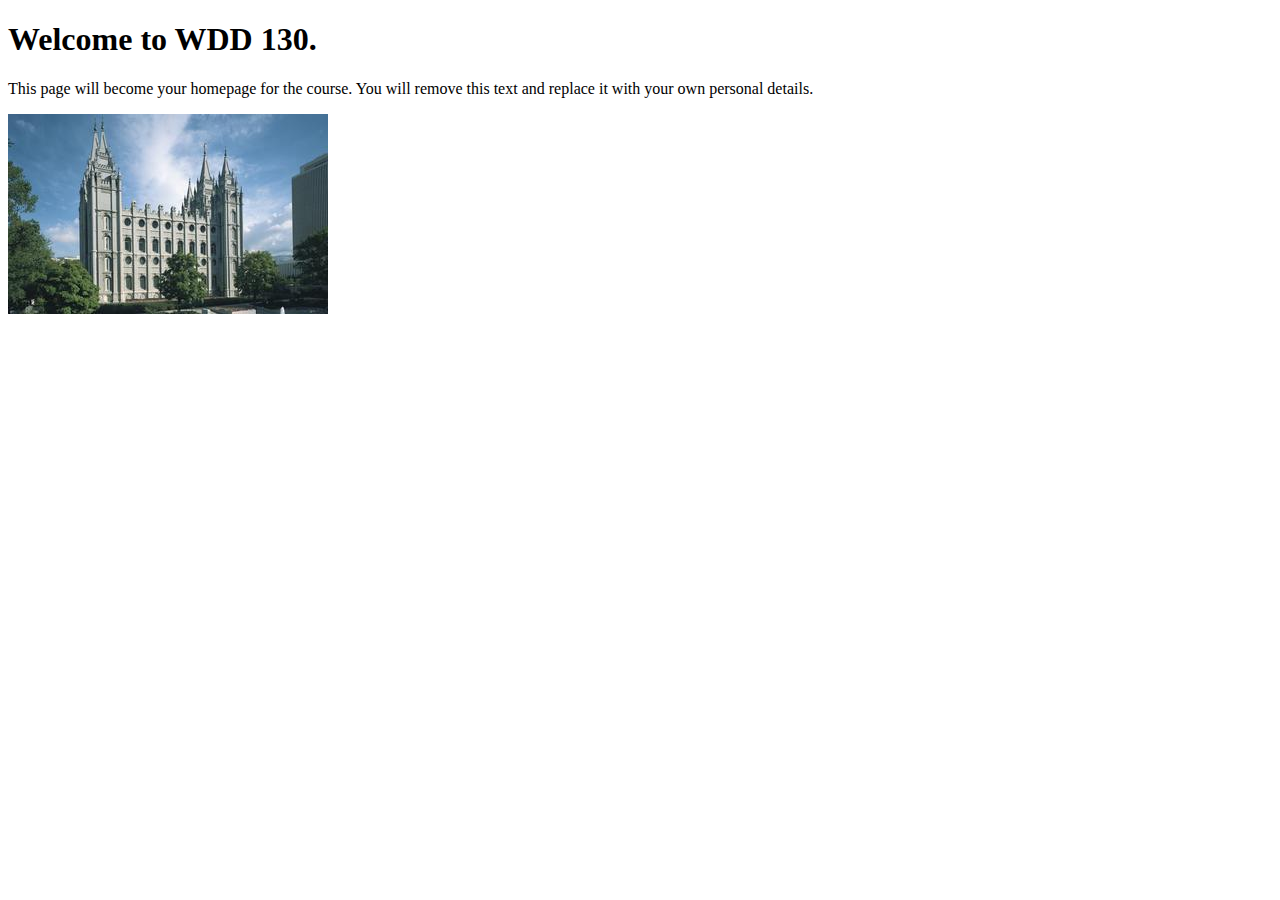
<file: index.html>
<!DOCTYPE html>
<html lang="en">
<head>
    <meta charset="UTF-8">
    <meta name="viewport" content="width=device-width, initial-scale=1.0">
    <title>WDD 130 | Personal Homepage</title>
</head>
<body>
    <h1>Welcome to WDD 130.</h1>
    <p>This page will become your homepage for the course. You will remove this text and replace it with your own personal details.</p>

    <img src="images/salt-lake-temple.jpg" alt="The Salt Lake Temple.">
</body>
</html>
</file>
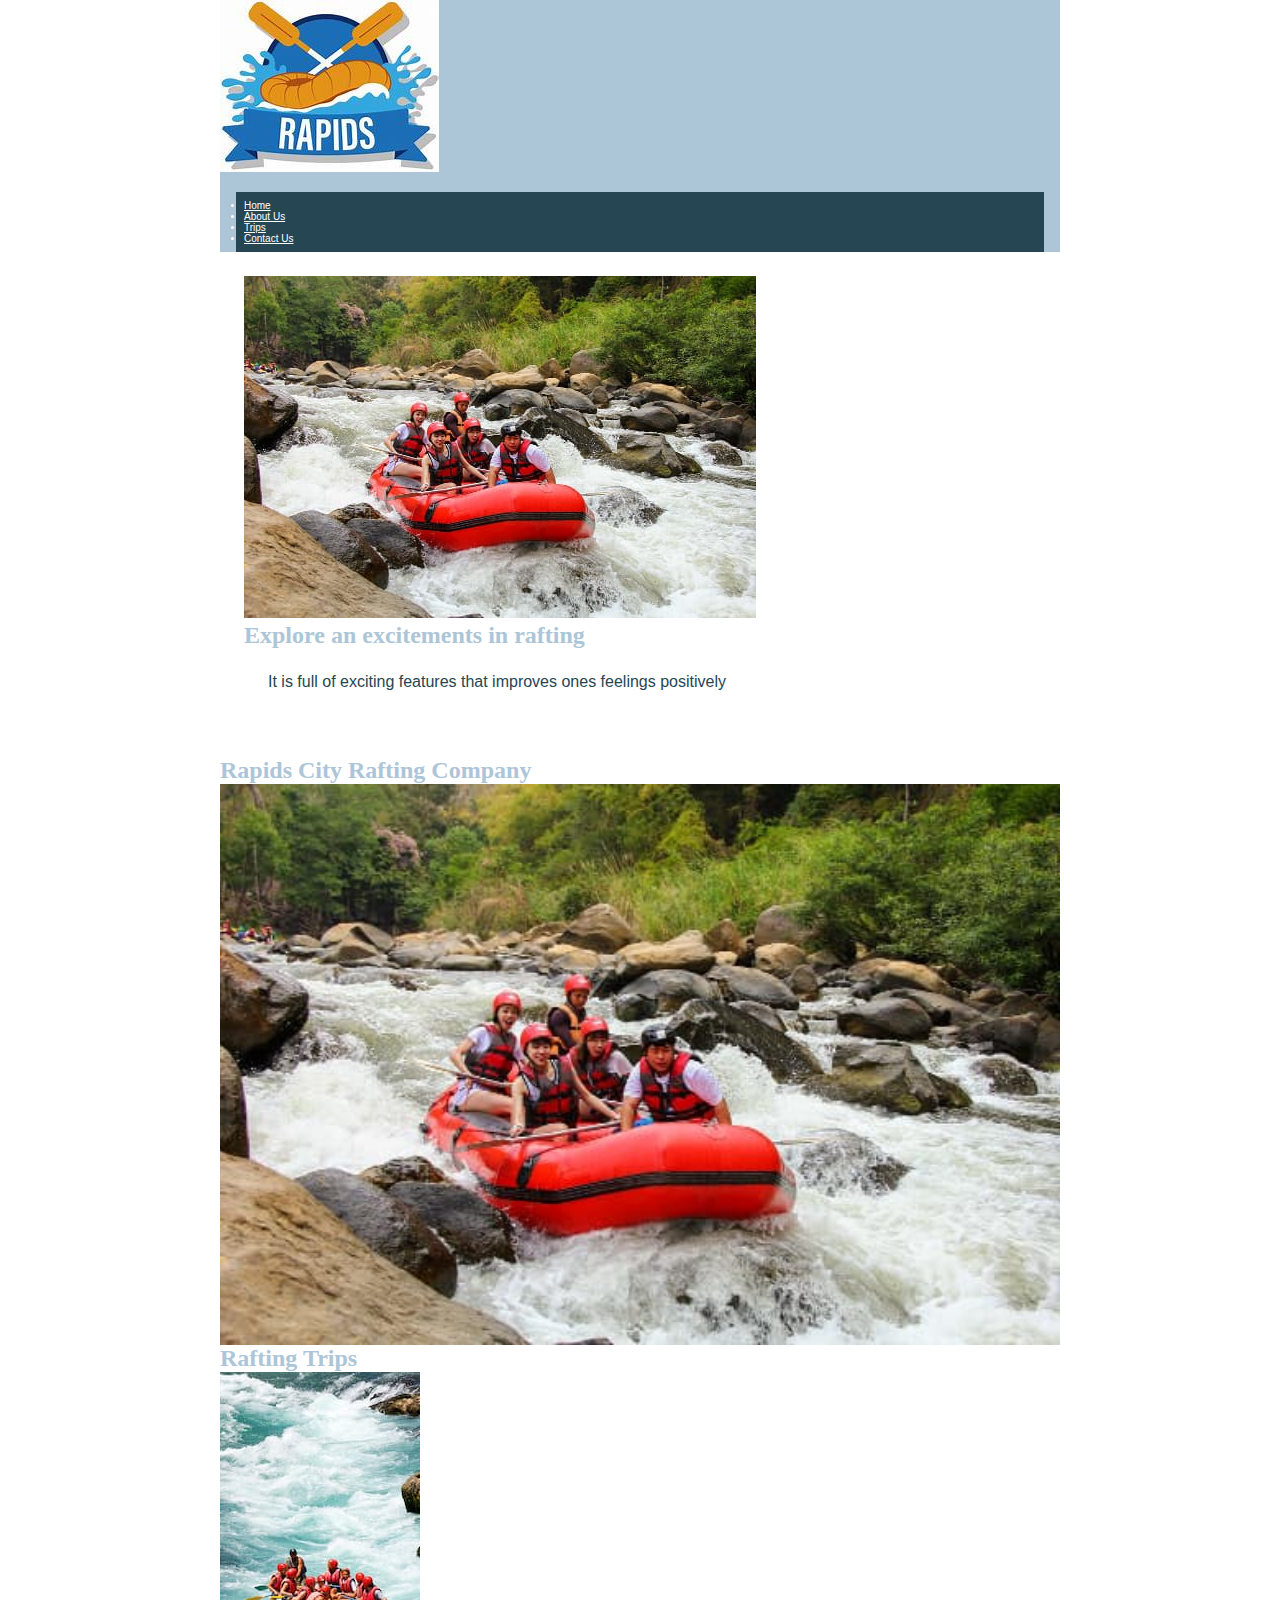
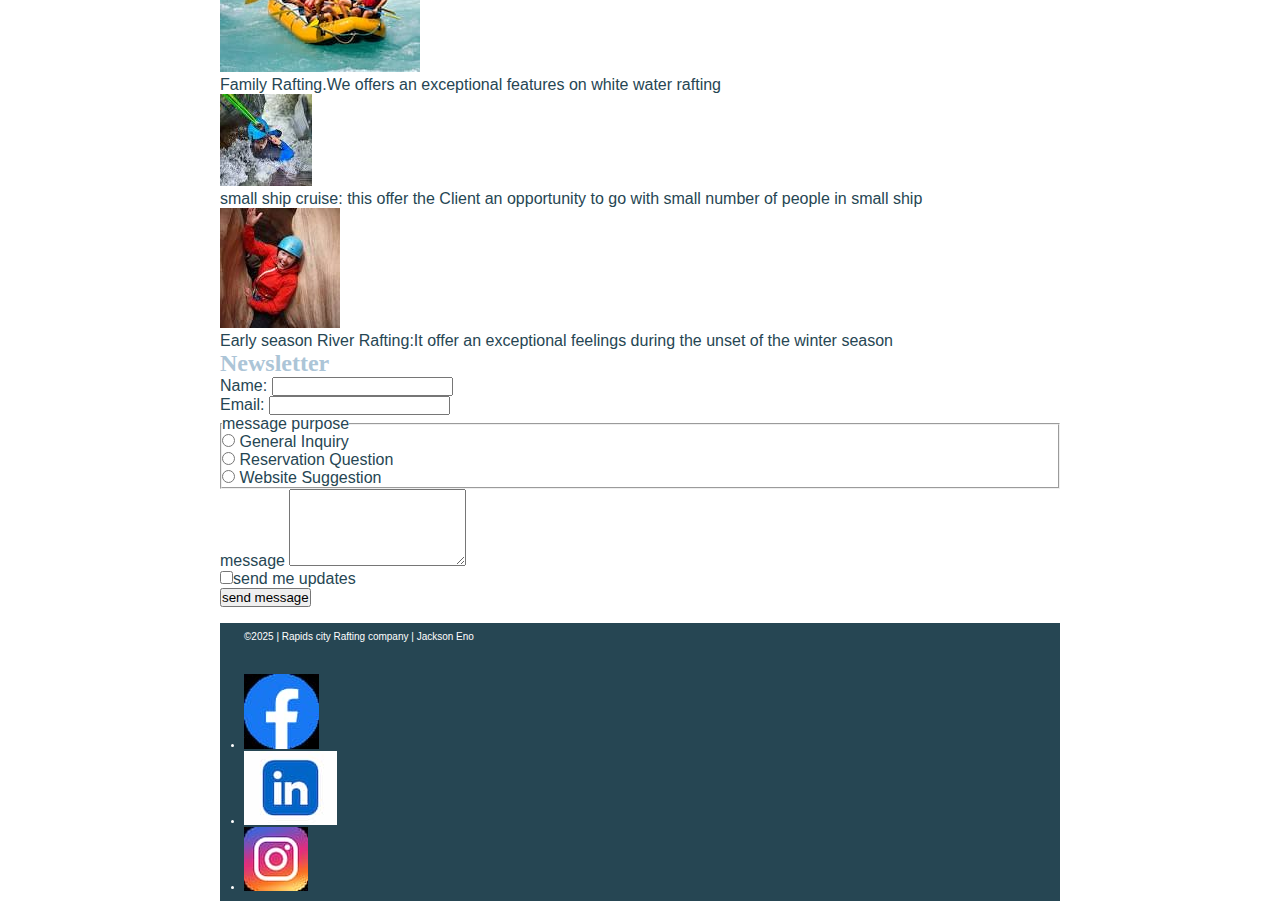
<file: wwr/index.html>
<!DOCTYPE html>
<html lang="en">

<head>
    <meta charset="UTF-8">
    <meta name="viewport" content="width=device-width, initial-scale=1.0">
    <meta name="description" content="Home page description, and is about rafting site mainly for recreation on white water with exciting features">
    <meta name="author" content="Jackson Eno">
    <title>Home page | WDD 130 </title>
    <link rel="stylesheet" href="styles/rafting.css">
</head>
    <body>
        <header class="main-header">
            <div class="header-logo"></div> 
                <img src="../wwr/images/logos.png" alt="company logo">
        
           <nav class="header-nav">
                <ul>
                    <li><a href="index.html">Home</a></li>
                    <li><a href="about.html">About Us</a></li>
                    <li><a href="trips.html">Trips</a></li>
                    <li><a href="contact.html">Contact Us</a></li>
                </ul>
            </nav>
    </header>
</head>
    <main>
        
        <section  class="cta-section">
            <img src="../wwr/images/water.png" alt="call icon">
            <h2>Explore an excitements in rafting</h2>
            <p>It is full of exciting features that improves ones feelings positively</p>
            <a href="trips.html" class="cta-button-white">Trips</a>
        </section>
    
        <div class="hero">
            <h2>Rapids City Rafting Company</h2>
            <img src="../wwr/images/water.png" alt="rafting icon">
        </div>
        
        <div class="home-container">
            <div class="trips-section">
                <h2>Rafting Trips</h2>
                <figure class="photo-main">
                    <img src="../wwr/images/white-water.png" alt="nice icon"> 
                    <figcaption>Family Rafting.We offers an exceptional features on white water  rafting </figcaption>
                </figure>

                <figure class="photo-main">
                    <img src="../wwr/images/half.png" alt="water-wave">
                    <figcaption>small ship cruise: this offer the Client an opportunity to go with small number of people in small ship</figcaption>
                </figure>
                    <figure class="photo-main">
                    <img src="../wwr/images/client.png" alt="water-wave">
                    <figcaption>Early season River Rafting:It offer an exceptional feelings during the unset of the winter season</figcaption>
                </figure>
            </div> 
            <div class="form-section">
                <h2>Newsletter</h2>
                <form action="#" method="post">
                    <div class="form-group">
                        <label for="name">Name:</label>
                        <input type="text" id="name" name="name">
                    </div>
                    <div class="form-group">
                        <label for="email">Email:</label>
                        <input type="email" id="email" name="name">
                    </div>
            
                
                    <fieldset>
                        <legend>message purpose</legend>
                        <div class="radio-section">
                            <input type="radio" id="general_inquiry" name="message-purpose" value="General-inquiry">
                            <label for="general_inquiry">General Inquiry</label>
                        </div>
                
        
                        <div class="radio-section">
                            <input type="radio" id="reservation_question" name="message-purpose" value="reservation-question">
                            <label for="reservation_question">Reservation Question</label>
                        </div>
        
                        <div class="radio-section">
                            <input type="radio" id="website_suggestion" name="message-purpose" value="website-suggestion">
                            <label for="website_suggestion">Website Suggestion</label>
                        </div>
                    </fieldset>
                        
                    <div> 
                        <label for="message">message</label>
                        <textarea id="message" name="message" rows="5" required></textarea>
                    </div>
                    <div class="checkbox">
                        <label><input type="checkbox" id="newsletter" name="newsletter">send me updates</label>
                    </div>
                    <div class="button">
                        <button type="submit">send message</button>
                    </div>
                </form>
            </div>   

        </div>
    </main>


        <footer class="main-footer">
            <p class="social-icons">©2025 | Rapids city Rafting company | Jackson Eno</p>
            <nav class="social-icons-nav">
                <ul>
                    <li><a href="https://facebook.com">
                        <img src="../wwr/images/facebook.png" alt="facebook">
                    </a></li>
                    <li><a href="https://linkedln.com">
                        <img src="../wwr/images/link.png" alt="link icon">
                    </a></li>
                    <li><a href="https://instagram.com">
                        <img src="../wwr/images/instagram.png" alt="instagram icon">
                    </a></li>
                </ul>
            </nav>
        </footer>
    </body>
</html>
</file>
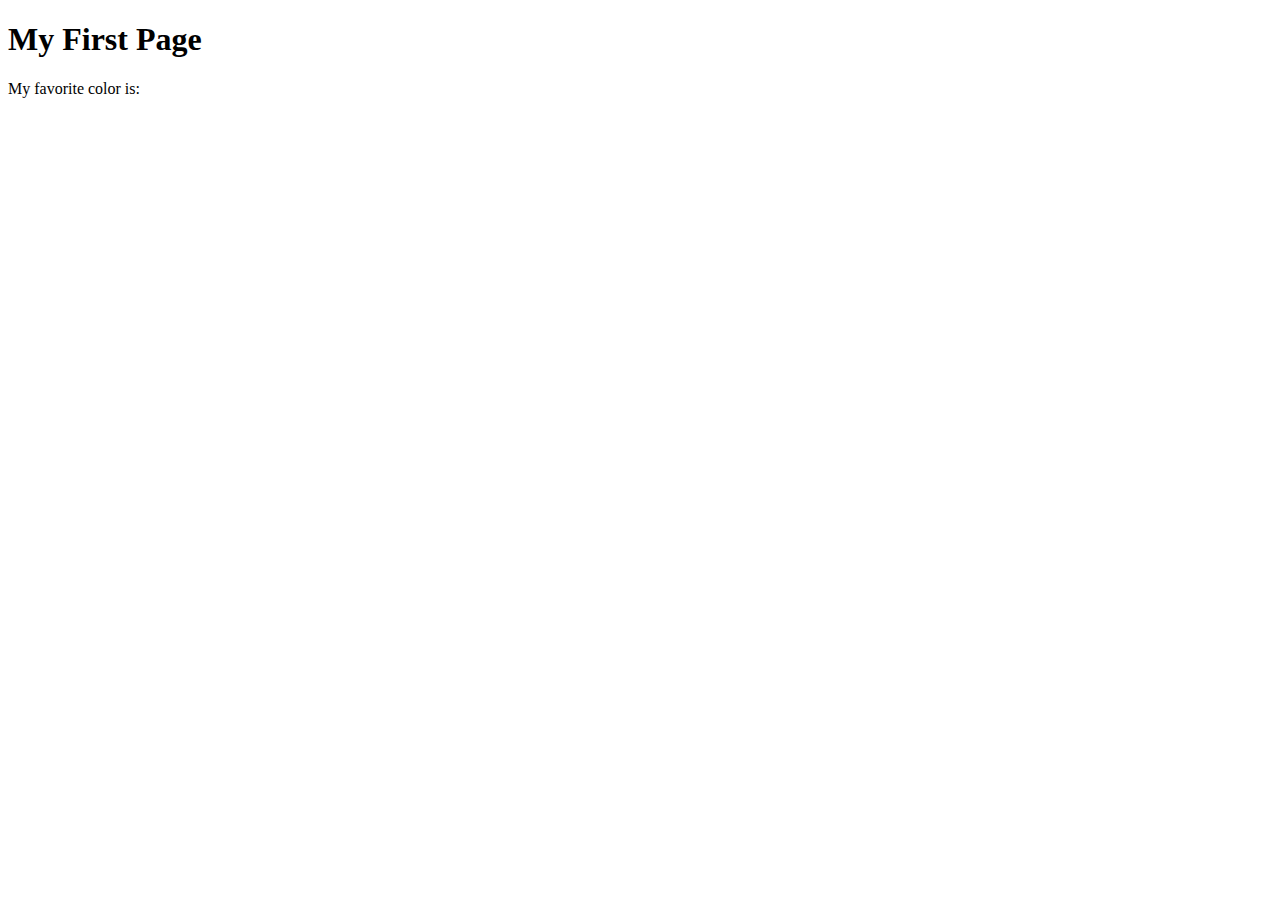
<file: week01/first-page.html>
<!DOCTYPE html>
<html lang="en">
<head>
    <meta charset="UTF-8">
    <meta name="viewport" content="width=device-width, initial-scale=1.0">
    <title>My First Page</title>
</head>
<body>
    <h1>My First Page</h1>
    <p>My favorite color is: </p>
</body>
</html>
</file>
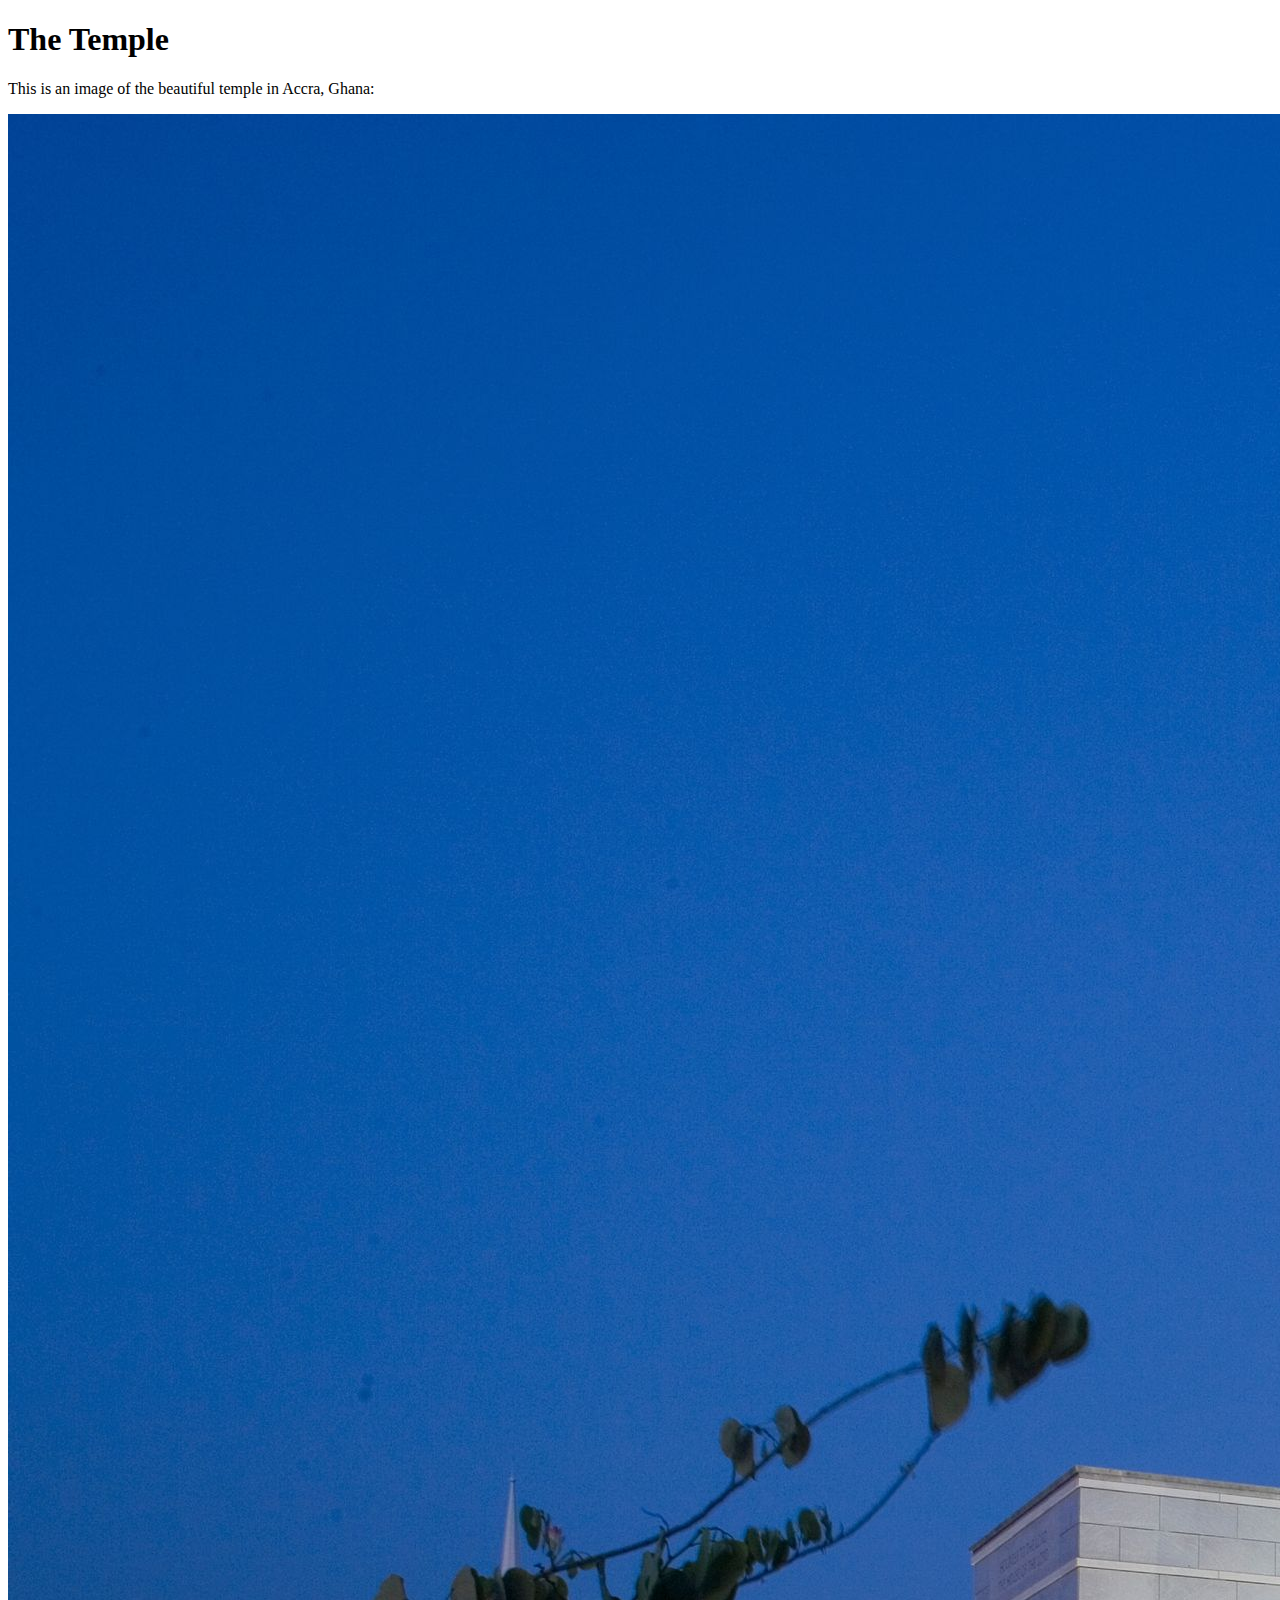
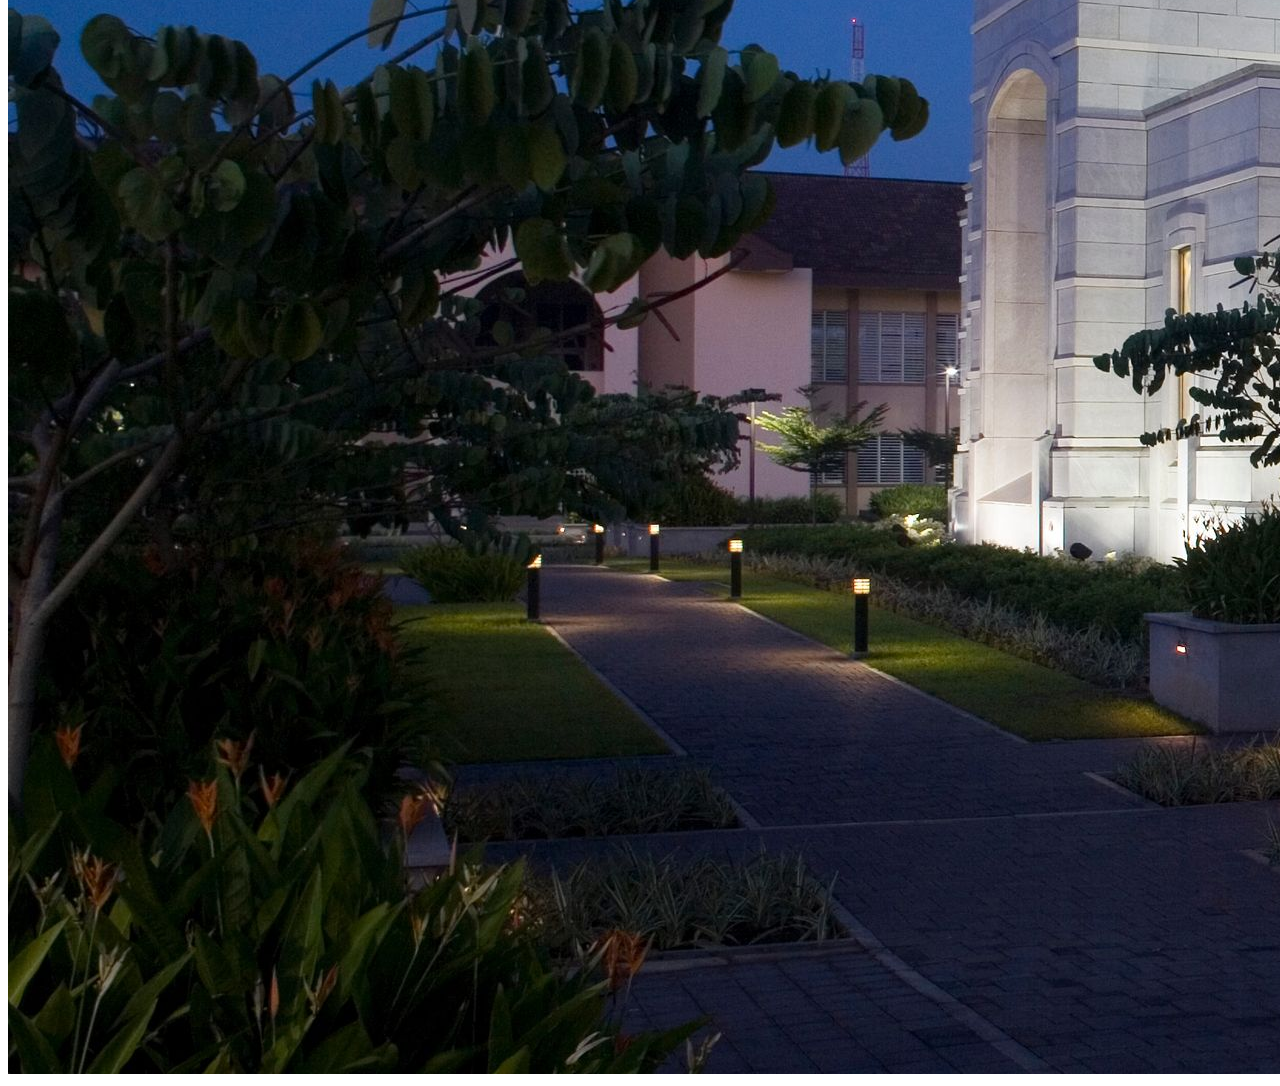
<file: week01/images.html>
<!DOCTYPE html>
<html lang="en">
<head>
    <meta charset="UTF-8">
    <meta name="viewport" content="width=device-width, initial-scale=1.0">
    <title>Temple Image</title>
</head>
<body>
    <h1>The Temple</h1>
    <p>This is an image of the beautiful temple in Accra, Ghana:</p>
    <img src="images/temple-large.jpeg" alt="The Accra Ghana Temple">
    
</body>
</html>
</file>
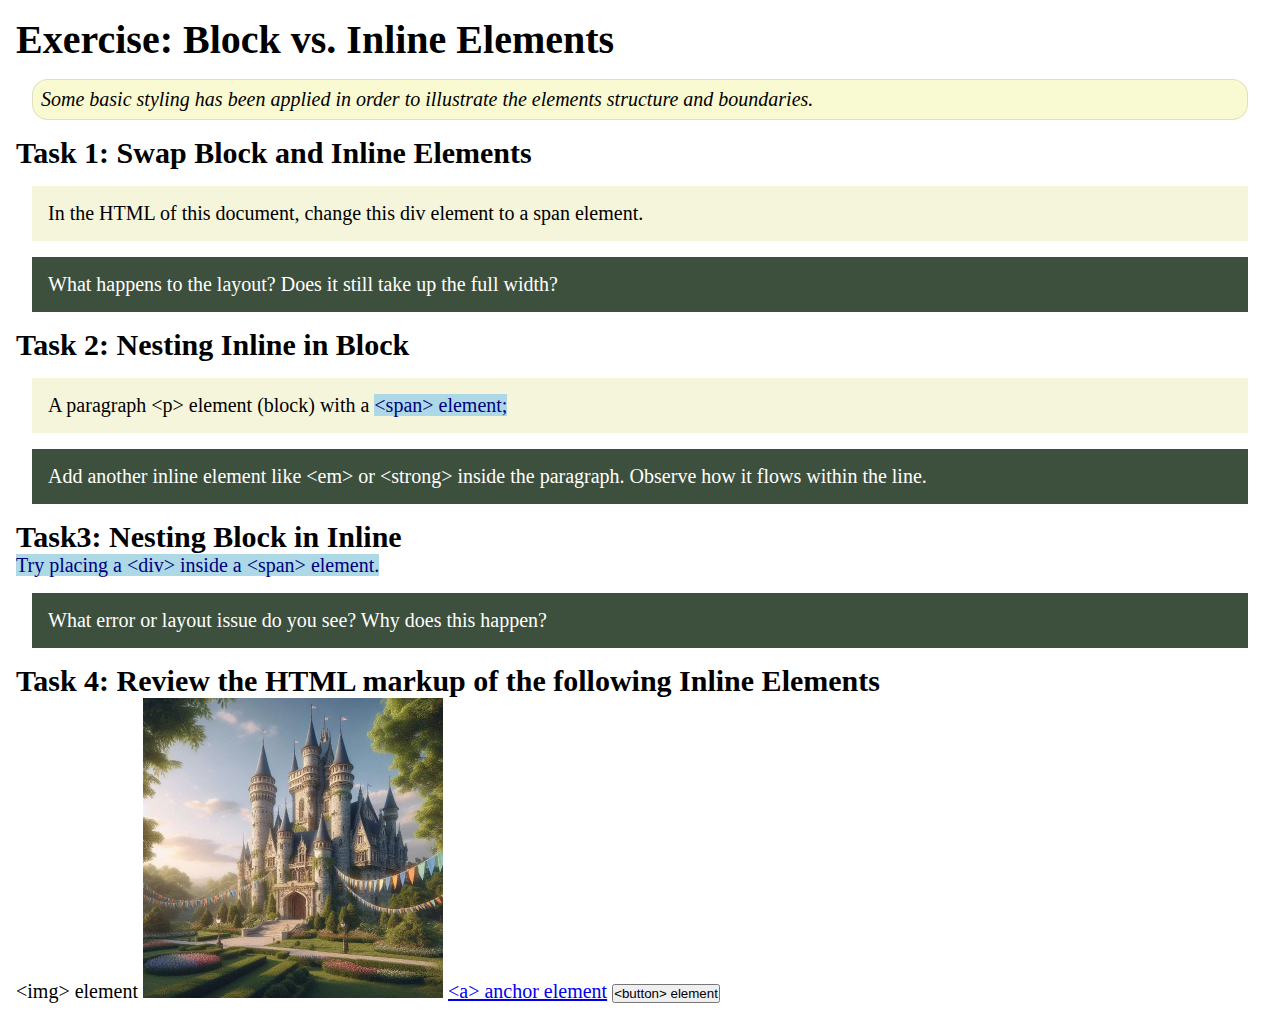
<file: week02/block-vs-inline.html>
<!DOCTYPE html>
<html lang="en">

<head>
    <meta charset="UTF-8">
    <meta name="viewport" content="width=device-width, initial-scale=1.0">
    <title>Exercise: Block vs. Inline Elements</title>
    <link rel="stylesheet" href="styles/block-vs-inline.css">
</head>

<body>
    <main>
        <h1>Exercise: Block vs. Inline Elements</h1>
        <p class="note">Some basic styling has been applied in order to illustrate the elements structure and
            boundaries.</p>

        <h2>Task 1: Swap Block and Inline Elements</h2>
        <div>In the HTML of this document, change this div element to a span element.</div>

        <p class="question">What happens to the layout? Does it still take up the full width?</p>

        <h2>Task 2: Nesting Inline in Block</h2>
        <p>A paragraph &lt;p&gt; element (block) with a <span>&lt;span&gt; element;</span></p>
        <p class="question">Add another inline element like &lt;em&gt; or &lt;strong&gt; inside the paragraph. Observe
            how it flows within the line.</p>

        <h2>Task3: Nesting Block in Inline</h2>
        <span>Try placing a &lt;div&gt; inside a &lt;span&gt; element.</span>
            <p class="question">What error or layout issue do you see? Why does this happen?</p>


            <h2>Task 4: Review the HTML markup of the following Inline Elements</h2>
        &lt;img&gt; element
        <img src="images/castle.webp" alt="placeholder image (images are inline)" width="300" height="300">
        <a href="https://churchofjesuschrist.org">&lt;a&gt; anchor element</a>
        <button type="button">&lt;button&gt; element</button>
    </main>
</body>

</html>
</file>
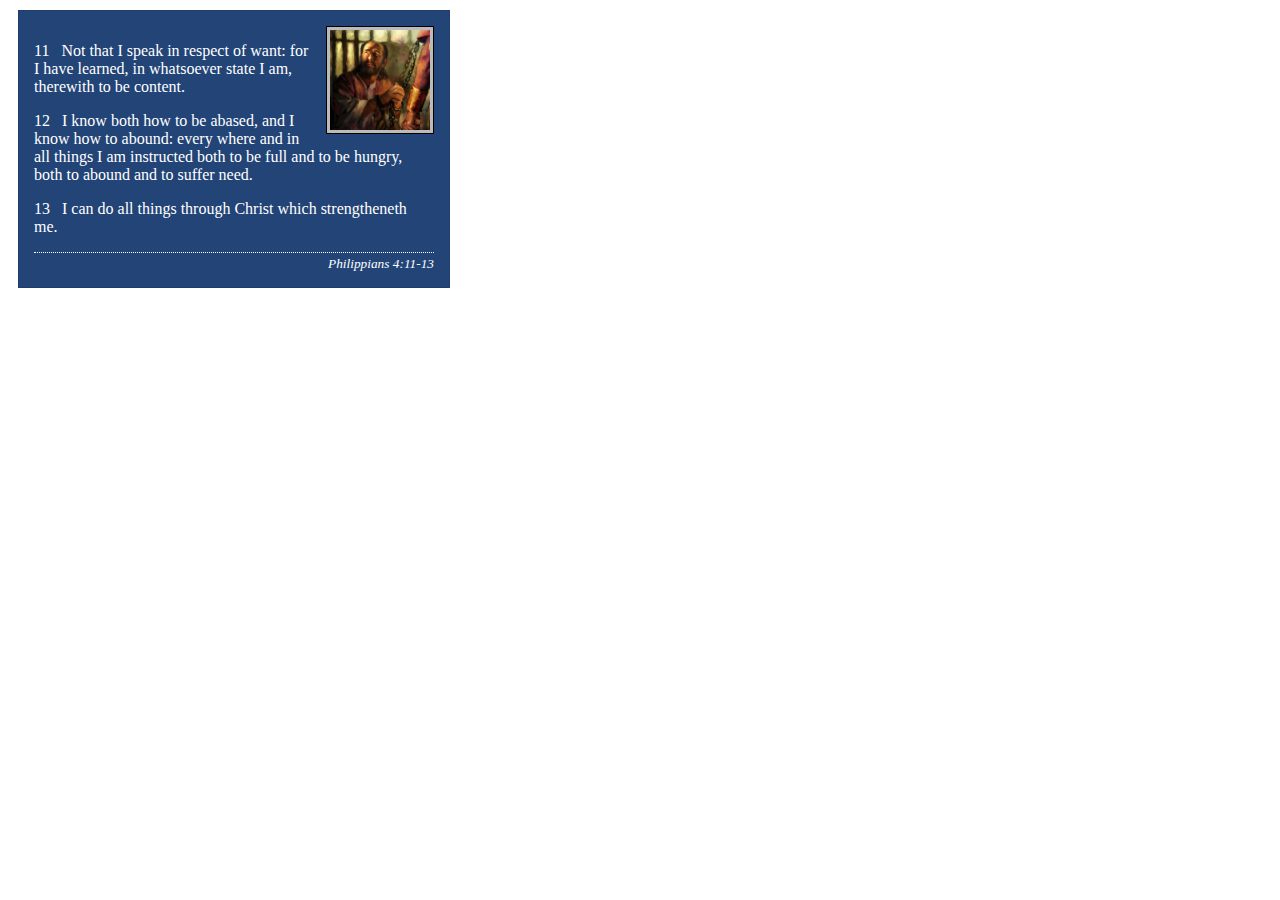
<file: week02/box-model-solution.html>
<!DOCTYPE html>
<html lang="en">
<head>
    <meta charset="UTF-8">
    <meta name="viewport" content="width=device-width, initial-scale=1.0">
    <title>Box Model Activity</title>
    <link rel="stylesheet" href="styles/box-model-solution.css">
</head>
<body>
    <main>
        <div class="callout">
            <img src="images/apostle-paul-imprisoned.webp" alt="Paul the Apostle - Imprisoned in Rome" width="200" height="200">
            <blockquote>
                <p>11 &nbsp; Not that I speak in respect of want: for I have learned, in whatsoever state I am, therewith to be content.</p>
                <p>12 &nbsp; I know both how to be abased, and I know how to abound: every where and in all things I am instructed both to be full and to be hungry, both to abound and to suffer need.</p>
                <p>13 &nbsp; I can do all things through Christ which strengtheneth me.</p>
            </blockquote>
            <cite>Philippians 4:11-13</cite>
        </div>
    </main>
</body>
</html>
</file>
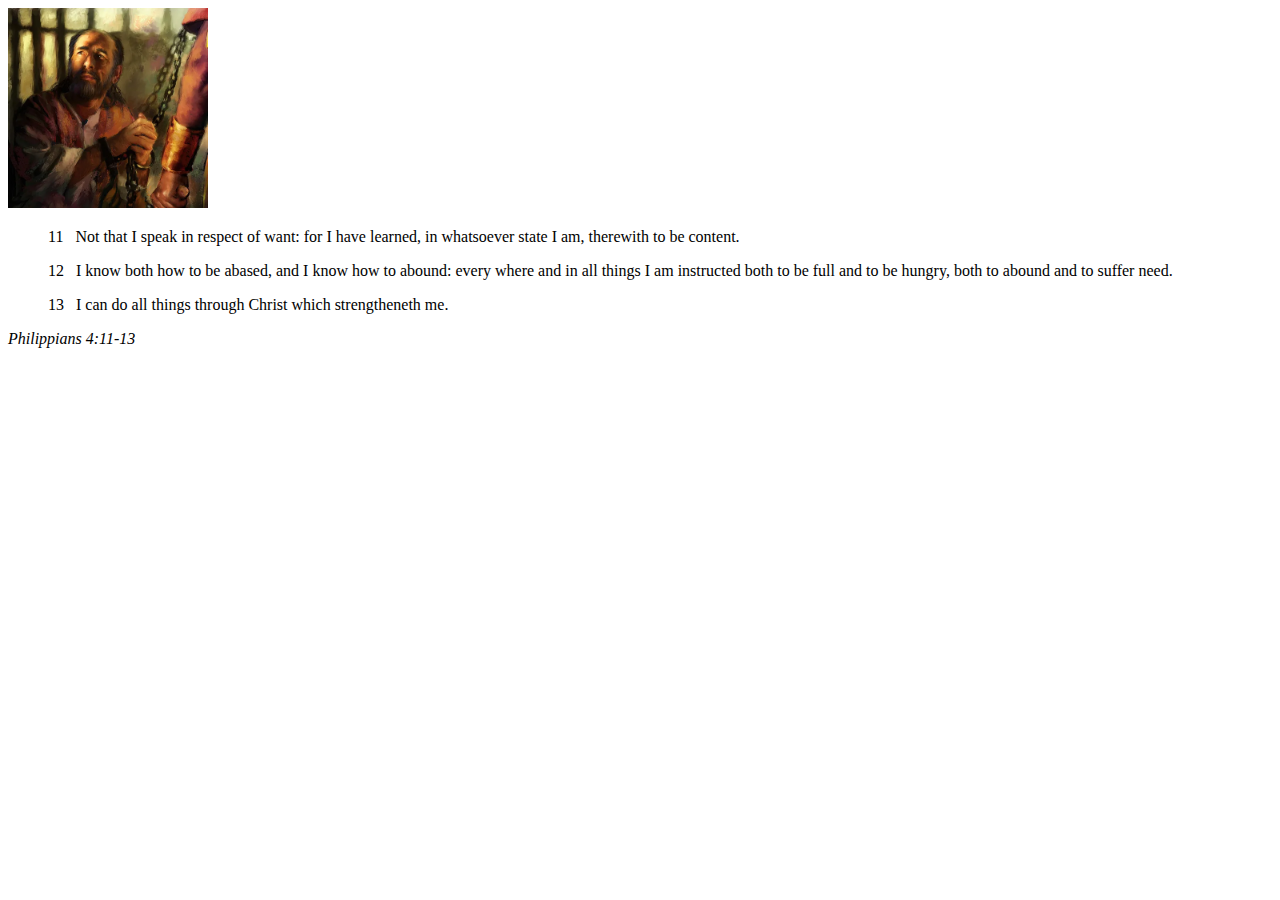
<file: week02/box-model.html>
<!DOCTYPE html>
<html lang="en">
<head>
    <meta charset="UTF-8">
    <meta name="viewport" content="width=device-width, initial-scale=1.0">
    <title>Box Model Activity</title>
</head>
<body>
    <main>
        <div class="callout">
            <img src="images/apostle-paul-imprisoned.webp" alt="Paul the Apostle - Imprisoned in Rome" width="200" height="200">
            <blockquote>
                <p>11 &nbsp; Not that I speak in respect of want: for I have learned, in whatsoever state I am, therewith to be content.</p>
                <p>12 &nbsp; I know both how to be abased, and I know how to abound: every where and in all things I am instructed both to be full and to be hungry, both to abound and to suffer need.</p>
                <p>13 &nbsp; I can do all things through Christ which strengtheneth me.</p>
            </blockquote>
            <cite>Philippians 4:11-13</cite>
        </div>
    </main>
</body>
</html>
</file>
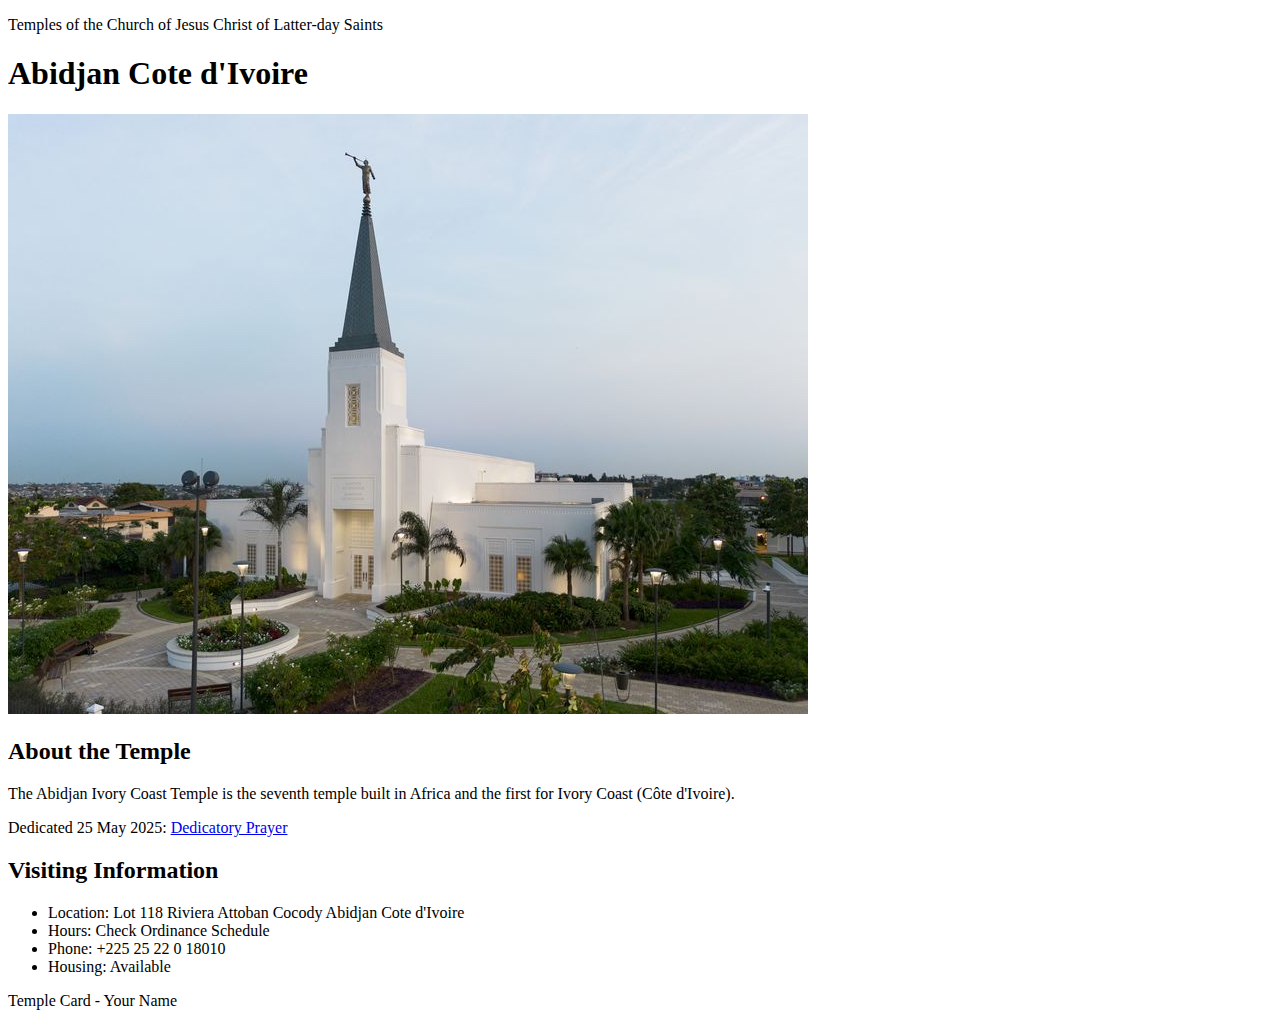
<file: week02/temple.html>
<!DOCTYPE html>
<html lang="en">

<head>
    <meta charset="UTF-8">
    <meta name="viewport" content="width=device-width, initial-scale=1.0">
    <title>Temple Card - Abidjan Cote d'Ivoire</title>
</head>

<body>
    <header>
        <p>Temples of the Church of Jesus Christ of Latter-day Saints</p>
    </header>
    <main>
        <h1>Abidjan Cote d'Ivoire</h1>
        <picture>
            <img src="images/abidjan-ivory-coast.jpeg" alt="Abidjan Cote d'Ivoire Temple">
        </picture>
        <section>
            <h2>About the Temple</h2>
            <p>The Abidjan Ivory Coast Temple is the seventh temple built in Africa and the first for Ivory Coast (Côte
                d'Ivoire).</p>
            <p>Dedicated 25 May 2025: <a
                    href="https://www.churchofjesuschrist.org/temples/dedicatory-prayer/abidjan-ivory-coast-temple/2025-05-25?lang=eng"
                    target="_blank" rel="noopener noreferrer">Dedicatory Prayer</a></p>
        </section>
        <section>
            <h2>Visiting Information</h2>
            <ul>
                <li>Location: Lot 118 Riviera Attoban Cocody Abidjan Cote d'Ivoire</li>
                <li>Hours: Check Ordinance Schedule</li>
                <li>Phone: +225 25 22 0 18010</li>
                <li>Housing: Available</li>
            </ul>
        </section>
    </main>
    <footer>
        <p>Temple Card - Your Name</p>
    </footer>
</body>

</html>
</file>
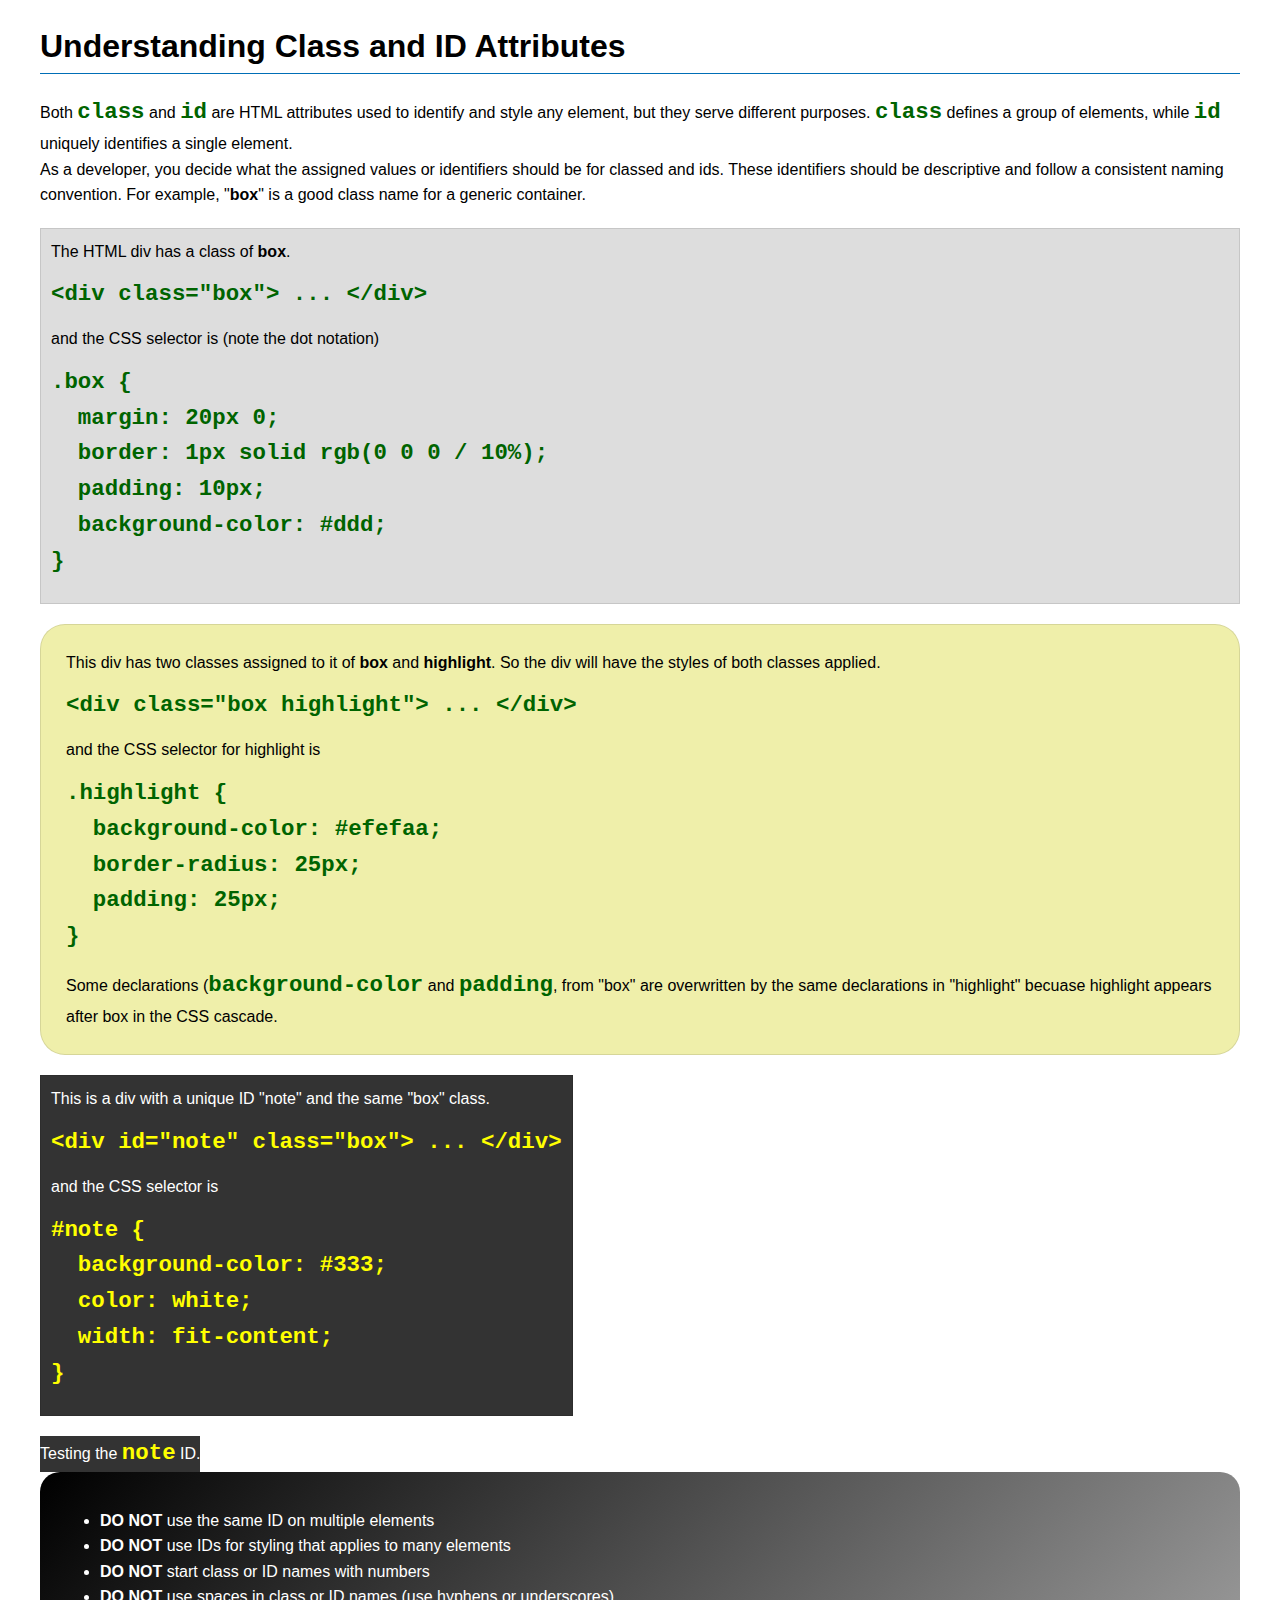
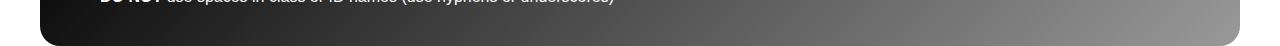
<file: week03/class-and-id.html>
<!DOCTYPE html>
<html lang="en">

<head>
    <meta charset="UTF-8">
    <meta name="viewport" content="width=device-width, initial-scale=1.0">
    <title>Class vs ID Attributes</title>
    <link rel="stylesheet" href="styles/class-and-id.css">
</head>

<body>
    <h1>Understanding Class and ID Attributes</h1>
    <p>Both <code>class</code> and <code>id</code> are HTML attributes used to identify and style any element, but they
        serve different purposes. <code>class</code> defines a group of elements, while <code>id</code> uniquely
        identifies a single element.</p>
    <p>As a developer, you decide what the assigned values or identifiers should be for classed and ids. These
        identifiers should be
        descriptive and follow a consistent naming convention. For example, "<strong>box</strong>" is a good class name
        for a generic container.</p>
    <div class="box">
        <p>The HTML div has a class of <strong>box</strong>.</p>
        <pre><code class="html">&lt;div class="box"&gt; ... &lt;/div&gt;</code></pre>
        and the CSS selector is (note the dot notation)
        <pre><code class="css">.box {
  margin: 20px 0;
  border: 1px solid rgb(0 0 0 / 10%);
  padding: 10px;
  background-color: #ddd; 
}</code></pre>
    </div>

    <div class="box highlight">
        <p>This div has two classes assigned to it of <strong>box</strong> and <strong>highlight</strong>. So the div
            will have the styles of both classes applied.</p>
        <pre><code class="html">&lt;div class="box highlight"&gt; ... &lt;/div&gt;</code></pre>
        and the CSS selector for highlight is
        <pre><code class="css">.highlight {
  background-color: #efefaa;
  border-radius: 25px;
  padding: 25px;
}</code></pre>
<p>Some declarations (<code>background-color</code> and <code>padding</code>, from "box" are overwritten by the same declarations in "highlight" becuase highlight appears after box in the CSS cascade.</p>
    </div>

    <div id="note" class="box">
        <p>This is a div with a unique ID "note" and the same "box" class.</p>
        <pre><code class="html">&lt;div id="note" class="box"&gt; ... &lt;/div&gt;</code></pre>
        and the CSS selector is
        <pre><code class="css">#note {
  background-color: #333;
  color: white;
  width: fit-content;
}</code></pre>
    </div>

    <div id="note">
        <p>Testing the <code>note</code> ID.</p>
    </div>

    <section id="best-practice">
        <ul>
            <li><strong>DO NOT</strong> use the same ID on multiple elements</li>
            <li><strong>DO NOT</strong> use IDs for styling that applies to many elements</li>
            <li><strong>DO NOT</strong> start class or ID names with numbers</li>
            <li><strong>DO NOT</strong> use spaces in class or ID names (use hyphens or underscores)</li>
        </ul>
    </section>




</body>

</html>
</file>
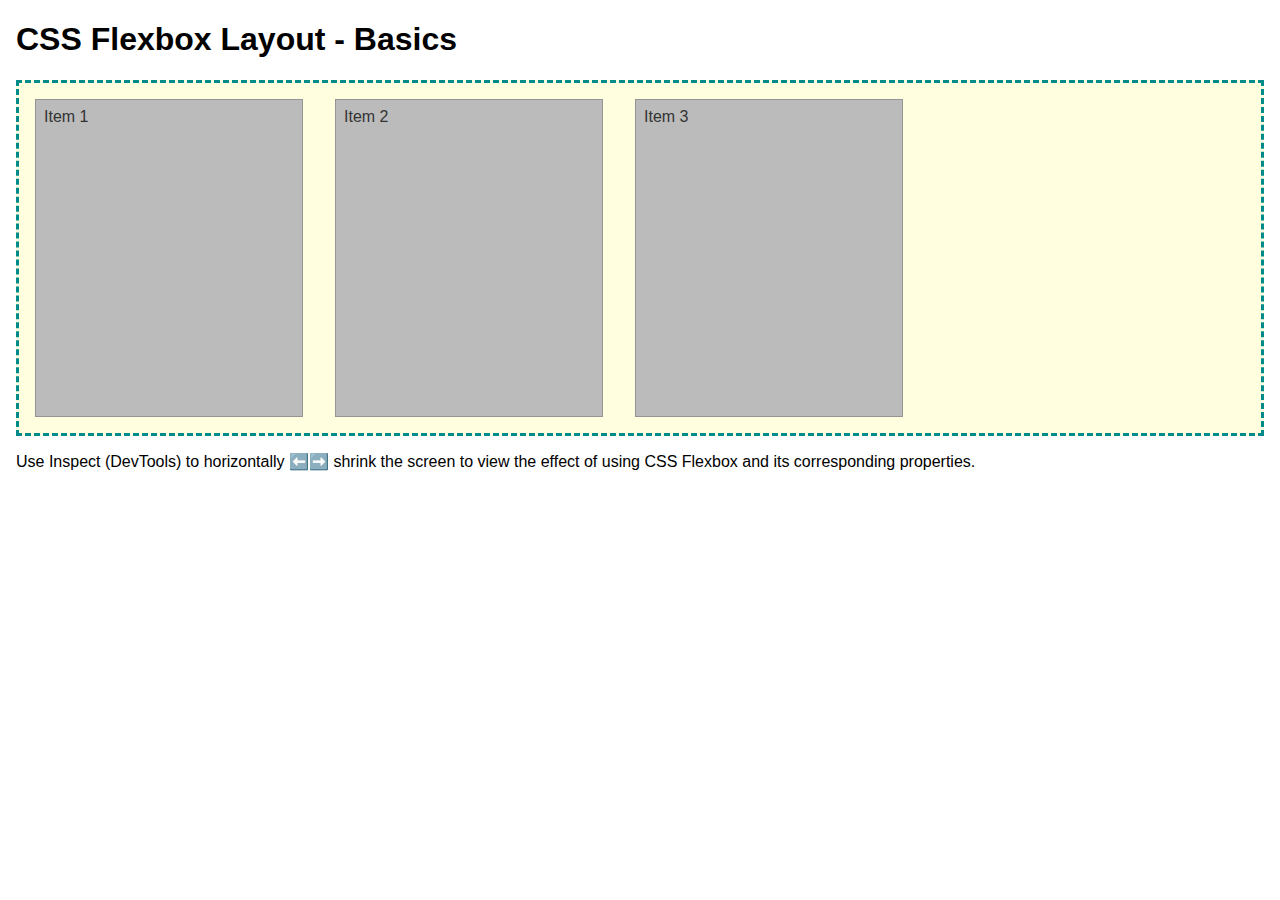
<file: week04/flexbox-layout.html>
<!DOCTYPE html>
<html lang="en">
<head>
    <meta charset="UTF-8">
    <meta name="viewport" content="width=device-width, initial-scale=1.0">
    <title>CSS Flexbox Layout - Basics</title>
    <link rel="stylesheet" href="styles/flexbox.css">
</head>
<body>
    <main>
        <h1>CSS Flexbox Layout - Basics</h1>
        <div class="flex-container">
            <div class="flex-item item1">Item 1</div>
            <div class="flex-item item2">Item 2</div>
            <div class="flex-item item3">Item 3</div>
        </div>
        <p>Use Inspect (DevTools) to horizontally ⬅️➡️ shrink the screen to view the effect of using CSS Flexbox and its corresponding properties.</p>
    </main>
</body>
</html>
</file>
<file: wwr/styles/rafting.css>
:root {
    --primary-color: #acc5d7;
    /* forest green */
    --secondary-color: #f4a261;
    /* warm sand */
    --accent1-color: #264653;
    /* dark slate blue */
    --accent2-color: #e9c46a;
    /* light golden yellow*/
    --heading-font: "Times New Roman", "Georgia", Serif;
    --body-font: Arial, Helvetica, San-serif;
}

* {
    margin: 0;
    padding: 0;
    box-sizing: border-box;
}

header {
    background-color: var(--primary-color);
    color: var(--accent2-color);
}



body {
    font-family: var(--body-font);
    color: var(--accent1-color);
}

header,
main,
footer {
    width: 840px;
    margin: 0 auto;
}

h1,
h2 {
    font-family: var(--heading-font);
    color: var(--primary-color);
}

nav,
p,
section,
article {
    margin: 16px;
    padding: 8px;
}

.hero {
    position: relative;
}

.hero img {
    display: block;
    width: 100%;
    height: auto;
}

h1 {
    position: absolute;
    top: 20px;
    width: 100%;
    padding: 16px;
    text-align: center;
    opacity: 0.7;
    background-color: var(--accent1-color);
    color: #fff;
}

.hero article img {
    float: right;
    width: 125px;
}


footer,
nav {
    font-size: x-small;
    display: block;
    color: white;
    background-color: #264653;

}

a {
    color: white;
}
</file>
<file: week02/styles/block-vs-inline.css>
* {
    margin: 0;
    padding: 0;
}

body {
    font-size: 20px;
    margin: 1rem;
}

p,
div {
    background-color: beige;
    margin: 1rem;
    padding: 1rem;
}

span {
    color: navy;
    background-color: lightblue;
}

code {
    margin: 0;
    padding: 0;
    color: green;
    font-size: 1.2rem;
}

.note {
    font-style: italic;
    background-color: lightgoldenrodyellow;
    border-radius: 1rem;
    border: 1px solid rgb(0 0 0 / 10%);
    margin: 1rem;
    padding: .5rem;
}

.question {
    background-color: #3d503d;
    color: #fff;
}
</file>
<file: week02/styles/box-model-solution.css>
.callout {
    max-width: 400px;
    margin: 10px;
    border: 1px solid rgba(0, 0, 0, .1);
    padding: 15px;
    background-color: #247;
    color: #fff;
}

.callout img {
    float: right;
    margin: 0 0 10px 15px;
    border: 1px solid #000;
    padding: 3px;
    background-color: #bbb;
    width: 100px;
    height: auto;

}

blockquote {
    margin: 0;
}

cite {
    display: block;
    border-top: 1px dotted #fff;
    padding-top: 3px;
    text-align: right;
    font-size: smaller;
}
</file>
<file: week03/styles/class-and-id.css>
body {
    font-family: Arial, sans-serif;
    line-height: 1.6;
    margin: 0;
    padding: 0 40px;
}

h1 {
    border-bottom: 1px solid rgb(0 110 182);
    padding-bottom: 0;
}



p {
    margin: 0;
}

code {
    color: darkgreen;
    font-weight: 700;
    font-size: 1.4rem;
}

/* Class examples - can be reused */

.box {
    margin: 20px 0;
    border: 1px solid rgb(0 0 0 / 10%);
    padding: 10px;
    background-color: #ddd; /* this is shorthand for #dddddd */
}

.highlight {
    background-color: #efefaa;
    border-radius: 25px;
    padding: 25px;
}

/* ID examples - should be unique */

#note {
    background-color: #333;
    color: white;
    width: fit-content;
}

#note code {
    color: yellow;
}

#best-practice {
    background: linear-gradient(135deg, #000 0%, #999 100%);
    color: white;
    border-radius: 20px;
    padding: 20px
}
</file>
<file: week04/styles/flexbox.css>
body {
    font-family: Helvetica, Arial, sans-serif;
    margin: 1rem;
}

.flex-container {
    border: 3px dashed darkcyan;
    background-color: lightyellow;
    display: flex;
    flex-wrap: wrap;
}

.flex-item {
    width: 250px;
    margin: 1rem;
    border: 1px solid rgb(0 0 0 / 20%);
    padding: 0.5rem;
    background-color: #bbb;
    color: #333;
}

.item1 {
    min-height: 100px;
}

.item2 {
    min-height: 200px;
}

.item3 {
    min-height: 300px;
}
</file>
